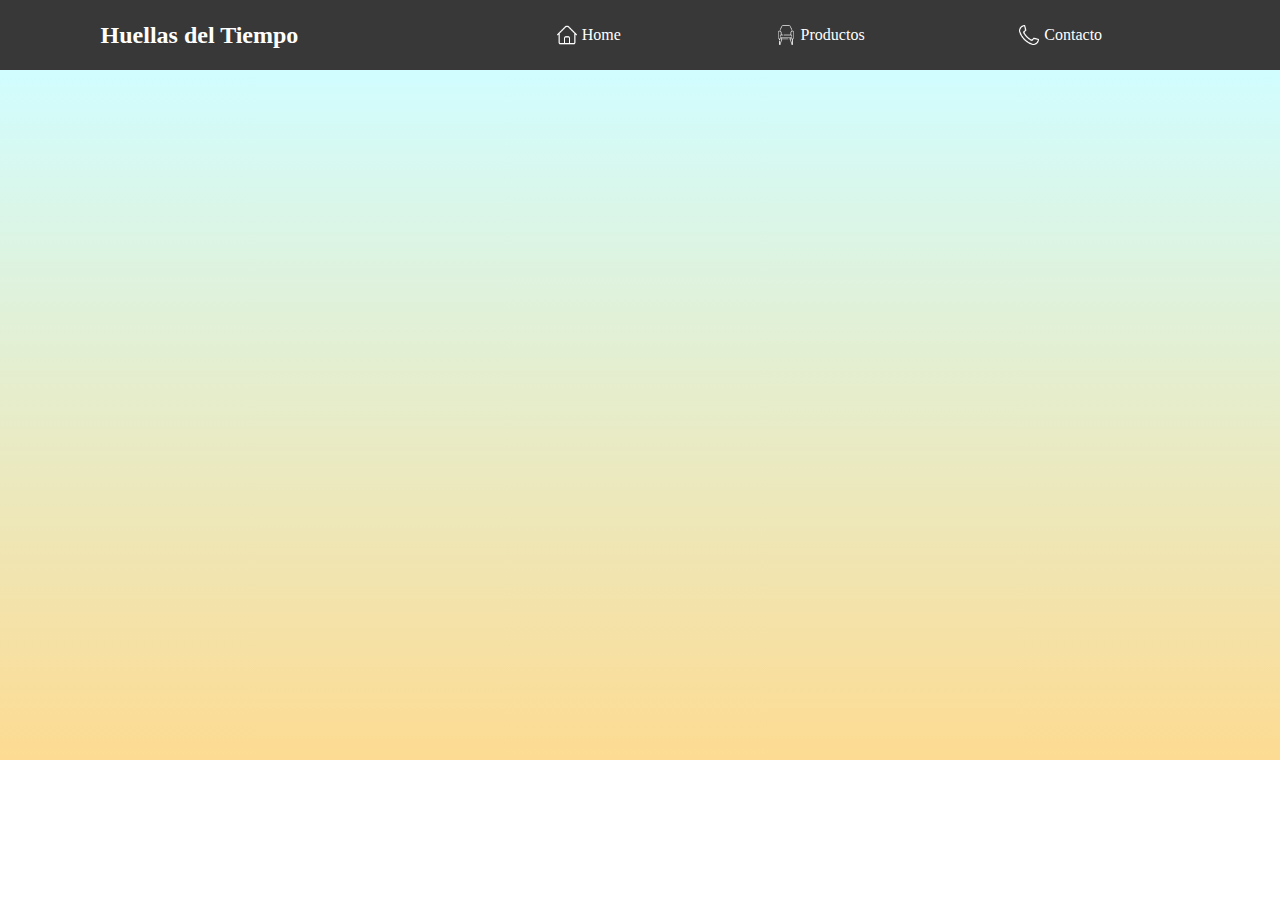
<file: index.html>
<!DOCTYPE html>
<html lang="en">
    <head>
        <meta charset="UTF-8" />
        <meta name="viewport" content="width=device-width, initial-scale=1.0" />
        <title>Huellas del Tiempo</title>
        <link rel="stylesheet" href="slick/slick.css" />
        <link rel="stylesheet" href="slick/slick-theme.css" />
        <link rel="stylesheet" href="style.css" />
    </head>

    <body>
        <header>
            <h1>Huellas del Tiempo</h1>
            <div class="burger-container">
                <div class="burger"></div>
            </div>
            <nav>
                <ul>
                    <li>
                        <a href="index.html"
                            ><img src="imgs/icons/home.png" alt="Icono home" />
                            Home</a
                        >
                    </li>
                    <li>
                        <a href="productos.html"
                            ><img
                                src="imgs/icons/armchair.png"
                                alt="Icono sillas"
                            />
                            Productos</a
                        >
                    </li>
                    <li>
                        <a href="contacto.html"
                            ><img
                                src="imgs/icons/phone.png"
                                alt="Icono contacto"
                            />
                            Contacto</a
                        >
                    </li>
                </ul>
            </nav>
        </header>

        <main class="slider-container">
            <div class="slider">
                <div class="slider-item">
                    <img src="imgs/home/silla.png" alt="Silla" />
                    <div class="texto">
                        <p>
                            Sillas Thonet, Luis XV, roble, restauradas,
                            retapizadas, pintadas y listas para usar
                        </p>
                        <a href="productos.html">Ver todos</a>
                    </div>
                </div>
                <div class="slider-item">
                    <img src="imgs/home/mesa2.png" alt="Mesa" />
                    <div class="texto">
                        <p>
                            Mesas de comedor, de luz, escritorios, de apoyo.
                            Todas en perfecto estado.
                        </p>
                        <a href="productos.html">Ver todos</a>
                    </div>
                </div>
                <div class="slider-item">
                    <img src="imgs/home/mueble1.png" alt="Mueble" />
                    <div class="texto">
                        <p>
                            Roperos, espejos, dressoir, gabinetes. Todos
                            antiguos y restaurados a nuevos.
                        </p>
                        <a href="productos.html">Ver todos</a>
                    </div>
                </div>
            </div>
        </main>
        <footer>
            <ul>
                <li><b>Telefono</b>: 1159795912</li>
                <li><b>Mail</b>: otrotola@hotmail.com</li>
            </ul>
            <ul class="redes-sociales">
                <li>
                    <img src="imgs/redes/facebook.png" alt="Facebook logo" />
                </li>
                <li>
                    <img src="imgs/redes/instagram.png" alt="Instagram logo" />
                </li>
                <li>
                    <img
                        src="imgs/redes/mercadolibre.png"
                        alt="Mercado Libre logo"
                    />
                </li>
            </ul>
        </footer>

        <script src="slick/jquery-3.5.1.min.js"></script>
        <script src="slick/slick.min.js"></script>
        <script src="app.js"></script>
    </body>
</html>
</file>
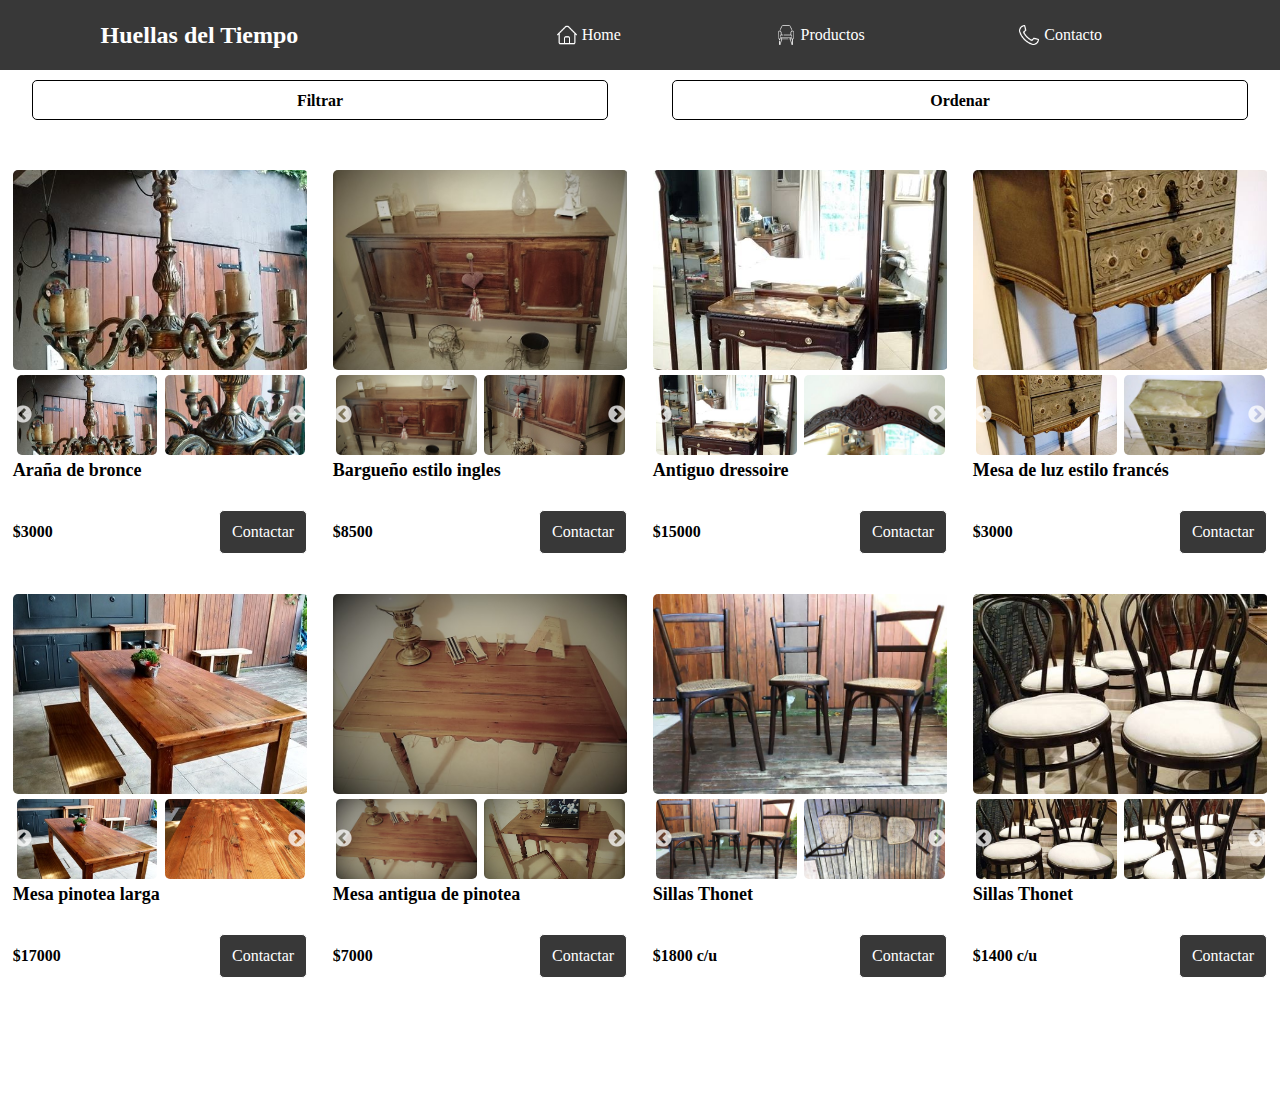
<file: productos.html>
<!DOCTYPE html>
<html lang="en">
    <head>
        <meta charset="UTF-8" />
        <meta name="viewport" content="width=device-width, initial-scale=1.0" />
        <title>Muebles antiguos restaurados || Huelas del Tiempo</title>
        <link rel="stylesheet" href="slick/slick.css" />
        <link rel="stylesheet" href="slick/slick-theme.css" />
        <link rel="stylesheet" href="style.css" />
    </head>

    <body>
        <header>
            <h1>Huellas del Tiempo</h1>
            <div class="burger-container">
                <div class="burger"></div>
            </div>
            <nav>
                <ul>
                    <li>
                        <a href="index.html"
                            ><img src="imgs/icons/home.png" alt="Icono home" />
                            Home</a
                        >
                    </li>
                    <li>
                        <a href="productos.html"
                            ><img
                                src="imgs/icons/armchair.png"
                                alt="Icono sillas"
                            />
                            Productos</a
                        >
                    </li>
                    <li>
                        <a href="contacto.html"
                            ><img
                                src="imgs/icons/phone.png"
                                alt="Icono contacto"
                            />
                            Contacto</a
                        >
                    </li>
                </ul>
            </nav>
        </header>

        <main class="products-main">
            <div class="filtro-container">
                <div class="filtrar">
                    <p>Filtrar</p>
                </div>
                <div class="ordenar">
                    <p>Ordenar</p>
                </div>
            </div>
            <div class="orden">
                <ul>
                    <li>Precio: Mayor a menor</li>
                    <li>Precio: Menor a mayor</li>
                    <li>Descuento</li>
                </ul>
            </div>
            <div class="filtros">
                <div class="close"></div>
                <div class="cont-filtros">
                    <div class="tipo">
                        <h3>Tipo</h3>
                    </div>
                    <div class="material">
                        <h3>Material</h3>
                    </div>
                    <div class="descuento">
                        <h3>Descuento</h3>
                    </div>
                    <!--<button class="aplicar-filtros">
                        Aplicar
                    </button>-->
                </div>
            </div>

            <div class="popup-img"></div>

            <ul class="productos">
                <li
                    class="producto"
                    data-tipo="Accesorios"
                    data-material="Bronce"
                    data-descuento="false"
                    data-precio="3000"
                >
                    <div class="slider-for">
                        <div class="item">
                            <img
                                src="imgs/productos/arana.jpg"
                                alt="image"
                                draggable="false"
                            />
                        </div>
                        <div class="item">
                            <img
                                src="imgs/productos/arana1.jpg"
                                alt="image"
                                draggable="false"
                            />
                        </div>
                        <div class="item">
                            <img
                                src="imgs/productos/arana2.jpg"
                                alt="image"
                                draggable="false"
                            />
                        </div>
                        <div class="item">
                            <img
                                src="imgs/productos/arana3.jpg"
                                alt="image"
                                draggable="false"
                            />
                        </div>
                    </div>
                    <div class="slider-nav">
                        <div class="item">
                            <img
                                src="imgs/productos/arana.jpg"
                                alt="image"
                                draggable="false"
                            />
                        </div>
                        <div class="item">
                            <img
                                src="imgs/productos/arana1.jpg"
                                alt="image"
                                draggable="false"
                            />
                        </div>
                        <div class="item">
                            <img
                                src="imgs/productos/arana2.jpg"
                                alt="image"
                                draggable="false"
                            />
                        </div>
                        <div class="item">
                            <img
                                src="imgs/productos/arana3.jpg"
                                alt="image"
                                draggable="false"
                            />
                        </div>
                    </div>
                    <h2>Araña de bronce</h2>
                    <p>
                        Seis brazos, cableado dividido en dos secciones , prende
                        tres o seis lámparas en perfecto estado. 50 cm de alto y
                        60 cm de diámetro.
                    </p>
                    <div class="precio">
                        <p>$3000</p>
                        <a href="#">Contactar</a>
                    </div>
                </li>
                <li
                    class="producto"
                    data-tipo="Muebles"
                    data-material="Cedro"
                    data-descuento="false"
                    data-precio="8500"
                >
                    <div class="slider-for">
                        <div class="item">
                            <img
                                src="imgs/productos/bargueno.jpg"
                                alt="image"
                                draggable="false"
                            />
                        </div>
                        <div class="item">
                            <img
                                src="imgs/productos/bargueno1.jpg"
                                alt="image"
                                draggable="false"
                            />
                        </div>
                        <div class="item">
                            <img
                                src="imgs/productos/bargueno.jpg"
                                alt="image"
                                draggable="false"
                            />
                        </div>
                    </div>
                    <div class="slider-nav">
                        <div class="item">
                            <img
                                src="imgs/productos/bargueno.jpg"
                                alt="image"
                                draggable="false"
                            />
                        </div>
                        <div class="item">
                            <img
                                src="imgs/productos/bargueno1.jpg"
                                alt="image"
                                draggable="false"
                            />
                        </div>
                        <div class="item">
                            <img
                                src="imgs/productos/bargueno.jpg"
                                alt="image"
                                draggable="false"
                            />
                        </div>
                    </div>
                    <h2>Bargueño estilo ingles</h2>
                    <p>
                        De cedro macizo. Espectacular bargueño, en perfecto
                        estado, dos puertas y tres cajones. Frente 1,20 mts,
                        profundidad 0,40 mts, altura 0,95 mts.
                    </p>
                    <div class="precio">
                        <p>$8500</p>
                        <a href="#">Contactar</a>
                    </div>
                </li>
                <li
                    class="producto"
                    data-tipo="Muebles"
                    data-material="Marmol"
                    data-descuento="false"
                    data-precio="15000"
                >
                    <div class="slider-for">
                        <div class="item">
                            <img
                                src="imgs/productos/dressoir.jpg"
                                alt="image"
                                draggable="false"
                            />
                        </div>
                        <div class="item">
                            <img
                                src="imgs/productos/dressoir1.jpg"
                                alt="image"
                                draggable="false"
                            />
                        </div>
                        <div class="item">
                            <img
                                src="imgs/productos/dressoir2.jpg"
                                alt="image"
                                draggable="false"
                            />
                        </div>
                        <div class="item">
                            <img
                                src="imgs/productos/dressoir3.jpg"
                                alt="image"
                                draggable="false"
                            />
                        </div>
                    </div>
                    <div class="slider-nav">
                        <div class="item">
                            <img
                                src="imgs/productos/dressoir.jpg"
                                alt="image"
                                draggable="false"
                            />
                        </div>
                        <div class="item">
                            <img
                                src="imgs/productos/dressoir1.jpg"
                                alt="image"
                                draggable="false"
                            />
                        </div>
                        <div class="item">
                            <img
                                src="imgs/productos/dressoir2.jpg"
                                alt="image"
                                draggable="false"
                            />
                        </div>
                        <div class="item">
                            <img
                                src="imgs/productos/dressoir3.jpg"
                                alt="image"
                                draggable="false"
                            />
                        </div>
                    </div>
                    <h2>Antiguo dressoire</h2>
                    <p>
                        De mármol y espejos biselados. Ancho cuerpo central 90
                        cm; profundidad 35 cm, altura 195 cm. Espejos laterales
                        37 cm de ancho cada uno
                    </p>
                    <div class="precio">
                        <p>$15000</p>
                        <a href="#">Contactar</a>
                    </div>
                </li>
                <li
                    class="producto"
                    data-tipo="Mesas"
                    data-material="Marmol"
                    data-descuento="false"
                    data-precio="3000"
                >
                    <div class="slider-for">
                        <div class="item">
                            <img
                                src="imgs/productos/mesa-marmol.jpg"
                                alt="image"
                                draggable="false"
                            />
                        </div>
                        <div class="item">
                            <img
                                src="imgs/productos/mesa-marmol1.jpg"
                                alt="image"
                                draggable="false"
                            />
                        </div>
                        <div class="item">
                            <img
                                src="imgs/productos/mesa-marmol2.jpg"
                                alt="image"
                                draggable="false"
                            />
                        </div>
                        <div class="item">
                            <img
                                src="imgs/productos/mesa-marmol3.jpg"
                                alt="image"
                                draggable="false"
                            />
                        </div>
                    </div>
                    <div class="slider-nav">
                        <div class="item">
                            <img
                                src="imgs/productos/mesa-marmol.jpg"
                                alt="image"
                                draggable="false"
                            />
                        </div>
                        <div class="item">
                            <img
                                src="imgs/productos/mesa-marmol1.jpg"
                                alt="image"
                                draggable="false"
                            />
                        </div>
                        <div class="item">
                            <img
                                src="imgs/productos/mesa-marmol2.jpg"
                                alt="image"
                                draggable="false"
                            />
                        </div>
                        <div class="item">
                            <img
                                src="imgs/productos/mesa-marmol3.jpg"
                                alt="image"
                                draggable="false"
                            />
                        </div>
                    </div>
                    <h2>Mesa de luz estilo francés</h2>
                    <p>
                        Con mármol blanco. 50 cm de ancho, 33 cm de profundidad
                        y 62 cm de altura
                    </p>
                    <div class="precio">
                        <p>$3000</p>
                        <a href="#">Contactar</a>
                    </div>
                </li>
                <li
                    class="producto"
                    data-tipo="Mesas"
                    data-material="Pinotea"
                    data-descuento="false"
                    data-precio="17000"
                >
                    <div class="slider-for">
                        <div class="item">
                            <img
                                src="imgs/productos/mesa-pinotea-larga.jpg"
                                alt="image"
                                draggable="false"
                            />
                        </div>
                        <div class="item">
                            <img
                                src="imgs/productos/mesa-pinotea-larga1.jpg"
                                alt="image"
                                draggable="false"
                            />
                        </div>
                        <div class="item">
                            <img
                                src="imgs/productos/mesa-pinotea-larga2.jpg"
                                alt="image"
                                draggable="false"
                            />
                        </div>
                        <div class="item">
                            <img
                                src="imgs/productos/mesa-pinotea-larga3.jpg"
                                alt="image"
                                draggable="false"
                            />
                        </div>
                    </div>
                    <div class="slider-nav">
                        <div class="item">
                            <img
                                src="imgs/productos/mesa-pinotea-larga.jpg"
                                alt="image"
                                draggable="false"
                            />
                        </div>
                        <div class="item">
                            <img
                                src="imgs/productos/mesa-pinotea-larga1.jpg"
                                alt="image"
                                draggable="false"
                            />
                        </div>
                        <div class="item">
                            <img
                                src="imgs/productos/mesa-pinotea-larga2.jpg"
                                alt="image"
                                draggable="false"
                            />
                        </div>
                        <div class="item">
                            <img
                                src="imgs/productos/mesa-pinotea-larga3.jpg"
                                alt="image"
                                draggable="false"
                            />
                        </div>
                    </div>
                    <h2>Mesa pinotea larga</h2>
                    <p>
                        Lorem ipsum dolor sit amet consectetur adipisicing elit.
                        Voluptas, delectus.
                    </p>
                    <div class="precio">
                        <p>$17000</p>
                        <a href="#">Contactar</a>
                    </div>
                </li>
                <li
                    class="producto"
                    data-tipo="Mesas"
                    data-material="Pinotea"
                    data-descuento="false"
                    data-precio="7000"
                >
                    <div class="slider-for">
                        <div class="item">
                            <img
                                src="imgs/productos/mesa-pinotea.jpg"
                                alt="image"
                                draggable="false"
                            />
                        </div>
                        <div class="item">
                            <img
                                src="imgs/productos/mesa-pinotea1.jpg"
                                alt="image"
                                draggable="false"
                            />
                        </div>
                        <div class="item">
                            <img
                                src="imgs/productos/mesa-pinotea2.jpg"
                                alt="image"
                                draggable="false"
                            />
                        </div>
                        <div class="item">
                            <img
                                src="imgs/productos/mesa-pinotea3.jpg"
                                alt="image"
                                draggable="false"
                            />
                        </div>
                    </div>
                    <div class="slider-nav">
                        <div class="item">
                            <img
                                src="imgs/productos/mesa-pinotea.jpg"
                                alt="image"
                                draggable="false"
                            />
                        </div>
                        <div class="item">
                            <img
                                src="imgs/productos/mesa-pinotea1.jpg"
                                alt="image"
                                draggable="false"
                            />
                        </div>
                        <div class="item">
                            <img
                                src="imgs/productos/mesa-pinotea2.jpg"
                                alt="image"
                                draggable="false"
                            />
                        </div>
                        <div class="item">
                            <img
                                src="imgs/productos/mesa-pinotea3.jpg"
                                alt="image"
                                draggable="false"
                            />
                        </div>
                    </div>
                    <h2>Mesa antigua de pinotea</h2>
                    <p>
                        Medidas 96 cm de largo 55 cm de profundidad y 77 cm de
                        altura
                    </p>
                    <div class="precio">
                        <p>$7000</p>
                        <a href="#">Contactar</a>
                    </div>
                </li>
                <li
                    class="producto"
                    data-tipo="Sillas"
                    data-material="Thonet"
                    data-descuento="false"
                    data-precio="1800"
                >
                    <div class="slider-for">
                        <div class="item">
                            <img
                                src="imgs/productos/sillas-thonet-esterilla.jpg"
                                alt="image"
                                draggable="false"
                            />
                        </div>
                        <div class="item">
                            <img
                                src="imgs/productos/sillas-thonet-esterilla1.jpg"
                                alt="image"
                                draggable="false"
                            />
                        </div>
                        <div class="item">
                            <img
                                src="imgs/productos/sillas-thonet-esterilla2.jpg"
                                alt="image"
                                draggable="false"
                            />
                        </div>
                        <div class="item">
                            <img
                                src="imgs/productos/sillas-thonet-esterilla3.jpg"
                                alt="image"
                                draggable="false"
                            />
                        </div>
                    </div>
                    <div class="slider-nav">
                        <div class="item">
                            <img
                                src="imgs/productos/sillas-thonet-esterilla.jpg"
                                alt="image"
                                draggable="false"
                            />
                        </div>
                        <div class="item">
                            <img
                                src="imgs/productos/sillas-thonet-esterilla1.jpg"
                                alt="image"
                                draggable="false"
                            />
                        </div>
                        <div class="item">
                            <img
                                src="imgs/productos/sillas-thonet-esterilla2.jpg"
                                alt="image"
                                draggable="false"
                            />
                        </div>
                        <div class="item">
                            <img
                                src="imgs/productos/sillas-thonet-esterilla3.jpg"
                                alt="image"
                                draggable="false"
                            />
                        </div>
                    </div>
                    <h2>Sillas Thonet</h2>
                    <p>Tres sillas Thonet con esterilla</p>
                    <div class="precio">
                        <p>$1800 c/u</p>
                        <a href="#">Contactar</a>
                    </div>
                </li>
                <li
                    class="producto"
                    data-tipo="Sillas"
                    data-material="Thonet"
                    data-descuento="10"
                    data-precio="1400s"
                >
                    <div class="slider-for">
                        <div class="item">
                            <img
                                src="imgs/productos/thonet.jpg"
                                alt="image"
                                draggable="false"
                            />
                        </div>
                        <div class="item">
                            <img
                                src="imgs/productos/thonet1.jpg"
                                alt="image"
                                draggable="false"
                            />
                        </div>
                        <div class="item">
                            <img
                                src="imgs/productos/thonet2.jpg"
                                alt="image"
                                draggable="false"
                            />
                        </div>
                        <div class="item">
                            <img
                                src="imgs/productos/thonet3.jpg"
                                alt="image"
                                draggable="false"
                            />
                        </div>
                    </div>
                    <div class="slider-nav">
                        <div class="item">
                            <img
                                src="imgs/productos/thonet.jpg"
                                alt="image"
                                draggable="false"
                            />
                        </div>
                        <div class="item">
                            <img
                                src="imgs/productos/thonet1.jpg"
                                alt="image"
                                draggable="false"
                            />
                        </div>
                        <div class="item">
                            <img
                                src="imgs/productos/thonet2.jpg"
                                alt="image"
                                draggable="false"
                            />
                        </div>
                        <div class="item">
                            <img
                                src="imgs/productos/thonet3.jpg"
                                alt="image"
                                draggable="false"
                            />
                        </div>
                    </div>
                    <h2>Sillas Thonet</h2>
                    <p>
                        Siete sillas restauradas y tapizadas.Con Laca
                        poliuretanica. Medidas diámetro asiento 40 cm, altura
                        asiento 50 cm, respaldo 90 cm.
                    </p>
                    <div class="precio">
                        <p>$1400 c/u</p>
                        <a href="#">Contactar</a>
                    </div>
                </li>
            </ul>
        </main>

        <footer>
            <ul>
                <li><b>Telefono</b>: 1159795912</li>
                <li><b>Mail</b>: otrotola@hotmail.com</li>
            </ul>
            <ul class="redes-sociales">
                <li>
                    <img src="imgs/redes/facebook.png" alt="Facebook logo" />
                </li>
                <li>
                    <img src="imgs/redes/instagram.png" alt="Instagram logo" />
                </li>
                <li>
                    <img
                        src="imgs/redes/mercadolibre.png"
                        alt="Mercado Libre logo"
                    />
                </li>
            </ul>
        </footer>

        <script src="slick/jquery-3.5.1.min.js"></script>
        <script src="slick/slick.min.js"></script>
        <script src="app.js"></script>
    </body>
</html>
</file>
<file: style.css>
* {
  margin: 0;
  padding: 0;
  -webkit-box-sizing: border-box;
          box-sizing: border-box;
  font-family: montserrat;
  text-decoration: none;
  list-style: none;
}

body {
  position: relative;
}

header,
footer {
  background-color: #383838;
  color: #fff;
  height: 10vh;
  width: 100%;
  display: -webkit-box;
  display: -ms-flexbox;
  display: flex;
  -webkit-box-align: center;
      -ms-flex-align: center;
          align-items: center;
  -ms-flex-pack: distribute;
      justify-content: space-around;
  z-index: 3;
  position: -webkit-sticky;
  position: sticky;
  top: 0;
}

header h1,
footer h1 {
  font-size: 24px;
}

header .burger-container,
footer .burger-container {
  position: relative;
  display: -webkit-box;
  display: -ms-flexbox;
  display: flex;
  -webkit-box-align: center;
      -ms-flex-align: center;
          align-items: center;
  -webkit-box-pack: center;
      -ms-flex-pack: center;
          justify-content: center;
  width: 30px;
  height: 30px;
  right: 0;
  top: 0;
  cursor: pointer;
  -webkit-transition: all ease-in-out 0.5s;
  transition: all ease-in-out 0.5s;
}

header .burger-container .burger, header .burger-container .burger::before, header .burger-container .burger::after,
footer .burger-container .burger,
footer .burger-container .burger::before,
footer .burger-container .burger::after {
  height: 3px;
  width: 20px;
  background: #fff;
  border-radius: 4px;
  -webkit-transition: all ease-in-out 0.5s;
  transition: all ease-in-out 0.5s;
}

header .burger-container .burger::before,
footer .burger-container .burger::before {
  content: "";
  position: absolute;
  -webkit-transform: translateY(-8px);
          transform: translateY(-8px);
}

header .burger-container .burger::after,
footer .burger-container .burger::after {
  content: "";
  position: absolute;
  -webkit-transform: translateY(8px);
          transform: translateY(8px);
}

header .burger-container.burger-open .burger, header .burger-container.burger-open .burger::before, header .burger-container.burger-open .burger::after,
footer .burger-container.burger-open .burger,
footer .burger-container.burger-open .burger::before,
footer .burger-container.burger-open .burger::after {
  width: 0;
  height: 0;
}

header .burger-container.burger-open .burger::before,
footer .burger-container.burger-open .burger::before {
  -webkit-transform: rotate(45deg) translate(-8px, 6px);
          transform: rotate(45deg) translate(-8px, 6px);
  height: 3px;
  width: 20px;
}

header .burger-container.burger-open .burger::after,
footer .burger-container.burger-open .burger::after {
  -webkit-transform: rotate(-45deg) translate(-6px, -8px);
          transform: rotate(-45deg) translate(-6px, -8px);
  height: 3px;
  width: 20px;
}

header nav,
footer nav {
  position: fixed;
  top: 10vh;
  right: -60%;
  bottom: 0;
  z-index: 2;
  background: rgba(56, 56, 56, 0.9);
  color: #000;
  width: 60%;
  -webkit-transition: all ease-in 0.5s;
  transition: all ease-in 0.5s;
  max-width: 350px;
}

header nav ul,
footer nav ul {
  list-style: none;
  padding: 20px;
}

header nav ul li,
footer nav ul li {
  height: 50px;
}

header nav ul li a,
footer nav ul li a {
  height: 100%;
  color: #fff;
  display: -webkit-box;
  display: -ms-flexbox;
  display: flex;
  -webkit-box-align: center;
      -ms-flex-align: center;
          align-items: center;
}

header nav ul li img,
footer nav ul li img {
  width: 20px;
  margin-right: 5px;
}

main {
  background-image: -webkit-gradient(linear, left bottom, left top, from(#fddb92), to(#d1fdff));
  background-image: linear-gradient(to top, #fddb92 0%, #d1fdff 100%);
  background-repeat: no-repeat;
  -webkit-animation: moveIn 1s ease-in;
          animation: moveIn 1s ease-in;
  position: relative;
  height: calc(75vh - 30px);
  padding-top: 10px;
  overflow: hidden;
}

main .slider .slick-track {
  height: 100%;
  width: 100%;
}

main .slider {
  opacity: 0;
  height: 100%;
  -webkit-animation: moveIn 0.5s ease-in 0.5s forwards;
          animation: moveIn 0.5s ease-in 0.5s forwards;
  width: 85%;
  margin: 0 auto;
}

main .slider .slider-item {
  display: -webkit-box;
  display: -ms-flexbox;
  display: flex;
  height: 100%;
  -webkit-box-orient: vertical;
  -webkit-box-direction: normal;
      -ms-flex-direction: column;
          flex-direction: column;
  -webkit-box-pack: center;
      -ms-flex-pack: center;
          justify-content: center;
  -webkit-box-align: center;
      -ms-flex-align: center;
          align-items: center;
}

main .slider .slider-item * {
  margin: 20px auto;
  text-align: center;
}

main .slider .slider-item img {
  max-width: 250px;
}

main .slider .slider-item p {
  color: #000;
}

main .slider .slider-item a:last-child {
  color: #000;
  padding: 12px 24px;
  background: #fff;
  border-radius: 5px;
  font-weight: bold;
}

.slider .slick-dots {
  bottom: 10px;
}

.slider .slick-prev,
.slider .slick-next {
  height: 40%;
  width: 30px;
}

@-webkit-keyframes moveIn {
  from {
    opacity: 0;
  }
  to {
    opacity: 1;
  }
}

@keyframes moveIn {
  from {
    opacity: 0;
  }
  to {
    opacity: 1;
  }
}

footer {
  position: relative;
  opacity: 0;
  background: #fff;
  color: #000;
  margin-top: 20px;
  -webkit-animation: moveIn 1s ease-in forwards;
          animation: moveIn 1s ease-in forwards;
  z-index: -1;
}

footer ul {
  list-style: none;
  display: -webkit-box;
  display: -ms-flexbox;
  display: flex;
  font-size: 12px;
  width: 60%;
}

footer .redes-sociales {
  width: 40%;
  max-width: 200px;
  -ms-flex-pack: distribute;
      justify-content: space-around;
}

footer ul:first-child {
  margin-left: 5px;
  -webkit-box-orient: vertical;
  -webkit-box-direction: normal;
      -ms-flex-direction: column;
          flex-direction: column;
}

footer img {
  width: 30px;
  height: 30px;
}

/*-------------------Productos-----------------------*/
.products-main {
  padding: 0;
  overflow: hidden;
  height: auto;
  background: none;
  position: relative;
}

.products-main .filtro-container {
  display: -webkit-box;
  display: -ms-flexbox;
  display: flex;
  -ms-flex-pack: distribute;
      justify-content: space-around;
  background: #fff;
  padding: 10px 0;
}

.products-main .filtro-container > div, .products-main .popup-img .filtro-container > div::after {
  width: 45%;
  text-align: center;
  height: 40px;
  line-height: 40px;
  border: 1px solid;
  border-radius: 5px;
  font-weight: bold;
}

.products-main .filtro-container > div:active, .products-main .popup-img .filtro-container > div:active::after {
  background: #000;
  color: #fff;
}

.products-main .orden {
  position: absolute;
  right: 0;
  width: 50%;
  z-index: 1;
  background: #fff;
  padding-bottom: 15px;
  -webkit-transform: translateX(100%);
          transform: translateX(100%);
  -webkit-transition: -webkit-transform .3s ease;
  transition: -webkit-transform .3s ease;
  transition: transform .3s ease;
  transition: transform .3s ease, -webkit-transform .3s ease;
}

.products-main .orden ul li {
  font-size: 14px;
  padding: 10px;
}

.products-main .orden-show {
  -webkit-transform: translateX(0);
          transform: translateX(0);
}

.products-main .filtros {
  text-transform: capitalize;
  width: 50%;
  min-height: 100vh;
  position: absolute;
  z-index: 3;
  background: #fff;
  -webkit-transform: translateX(-100%);
          transform: translateX(-100%);
  -webkit-transition: all .3s ease;
  transition: all .3s ease;
}

.products-main .filtros .cont-filtros {
  padding: 10px;
}

.products-main .filtros .cont-filtros .tipo,
.products-main .filtros .cont-filtros .material,
.products-main .filtros .cont-filtros .descuento {
  margin: 10px 0;
}

.products-main .filtros .cont-filtros .tipo::after,
.products-main .filtros .cont-filtros .material::after,
.products-main .filtros .cont-filtros .descuento::after {
  content: '';
  display: block;
  height: 2px;
  width: 50%;
  background: #000;
}

.products-main .filtros .cont-filtros .tipo h3,
.products-main .filtros .cont-filtros .tipo p,
.products-main .filtros .cont-filtros .material h3,
.products-main .filtros .cont-filtros .material p,
.products-main .filtros .cont-filtros .descuento h3,
.products-main .filtros .cont-filtros .descuento p {
  padding: 5px 0;
}

.products-main .filtros button {
  color: #fff;
  background-color: #383838;
  border-radius: 5px;
  outline: 0;
  border: 1px solid;
  padding: 0 24px;
  height: 44px;
  line-height: 44px;
  text-align: center;
  margin: 0 auto;
  display: block;
}

.products-main .filtros-show {
  -webkit-transform: translateX(0);
          transform: translateX(0);
}

.products-main .popup-img {
  display: none;
  position: absolute;
  z-index: 2;
  -webkit-box-align: center;
      -ms-flex-align: center;
          align-items: center;
  -webkit-box-pack: center;
      -ms-flex-pack: center;
          justify-content: center;
  height: 90vh;
  width: 100%;
  background: rgba(0, 0, 0, 0.7);
}

.products-main .popup-img div, .products-main .popup-img div::after {
  position: absolute;
  top: 5%;
  right: 20px;
  height: 3px;
  width: 20px;
  background: #fff;
  -webkit-transform: rotate(45deg);
          transform: rotate(45deg);
}

.products-main .popup-img div::after {
  content: '';
  -webkit-transform: rotate(90deg) translate(0px, -20px);
          transform: rotate(90deg) translate(0px, -20px);
}

.products-main .popup-img img {
  max-width: 100%;
  max-height: 95%;
}

.products-main .productos {
  display: -webkit-box;
  display: -ms-flexbox;
  display: flex;
  -ms-flex-wrap: wrap;
      flex-wrap: wrap;
  -ms-flex-pack: distribute;
      justify-content: space-around;
  margin-top: 20px;
}

.products-main .productos > li {
  width: 45%;
  margin: 20px auto;
  border-radius: 5px;
}

.products-main .productos > li .slider-for img {
  max-width: 100%;
  height: 200px;
  width: 100%;
  -o-object-fit: cover;
     object-fit: cover;
  border-radius: 5px;
  margin: 0 auto;
}

.products-main .productos > li .slider-nav .slick-next {
  right: 0px;
}

.products-main .productos > li .slider-nav .slick-prev {
  left: 0;
  z-index: 1;
}

.products-main .productos > li .slider-nav .slick-slide img {
  height: 80px;
  width: 95%;
  -o-object-fit: cover;
     object-fit: cover;
  border-radius: 5px;
  margin: 5px auto;
}

.products-main .productos > li > img {
  max-width: 100%;
  height: 200px;
  width: 215px;
  -o-object-fit: cover;
     object-fit: cover;
  border-radius: 5px;
}

.products-main .productos > li h2 {
  font-size: 18px;
  min-height: 50px;
}

.products-main .productos > li > p:first-of-type {
  display: none;
}

.products-main .productos > li .precio {
  display: -webkit-box;
  display: -ms-flexbox;
  display: flex;
  -webkit-box-align: center;
      -ms-flex-align: center;
          align-items: center;
  -webkit-box-pack: justify;
      -ms-flex-pack: justify;
          justify-content: space-between;
}

.products-main .productos > li .precio p {
  font-weight: bold;
}

.products-main .productos > li .precio a {
  border: 1px solid;
  padding: 12px;
  border-radius: 5px;
  background: #383838;
  color: #fff;
  border: 1px solid;
  padding: 12px;
  border-radius: 5px;
  background: #383838;
  color: #fff;
}

.products-main .productos li .slider-active {
  display: -webkit-box;
  display: -ms-flexbox;
  display: flex;
  position: absolute;
  top: 0;
  left: 0;
  background: rgba(0, 0, 0, 0.7);
  height: 90vh;
  width: 100%;
  -webkit-box-align: center;
      -ms-flex-align: center;
          align-items: center;
  -webkit-box-pack: center;
      -ms-flex-pack: center;
          justify-content: center;
}

.products-main .productos li .slider-active .img-slider-cont {
  width: 85%;
}

.products-main .productos li .slider-active .img-slider {
  width: 100%;
}

.products-main .productos li .slider-active .slick-next {
  right: 0;
}

.products-main .productos li .slider-active .slick-prev {
  left: 0;
  z-index: 2;
}

@media screen and (min-width: 750px) {
  header {
    height: auto;
    -webkit-box-orient: vertical;
    -webkit-box-direction: normal;
        -ms-flex-direction: column;
            flex-direction: column;
    padding: 10px;
  }
  header .burger-container {
    display: none;
  }
  header nav {
    right: 0;
    top: 0;
    max-width: none;
    width: 100%;
    position: relative;
  }
  header nav ul {
    display: -webkit-box;
    display: -ms-flexbox;
    display: flex;
    -ms-flex-pack: distribute;
        justify-content: space-around;
    padding: 0;
  }
  .slick-list {
    height: 100%;
  }
  .slick-track {
    display: -webkit-box;
    display: -ms-flexbox;
    display: flex;
    -webkit-box-align: center;
        -ms-flex-align: center;
            align-items: center;
  }
  main .slider .slider-item {
    -webkit-box-orient: horizontal;
    -webkit-box-direction: normal;
        -ms-flex-direction: row;
            flex-direction: row;
  }
  main .slider .slider-item .texto {
    display: -webkit-box;
    display: -ms-flexbox;
    display: flex;
    -webkit-box-orient: vertical;
    -webkit-box-direction: normal;
        -ms-flex-direction: column;
            flex-direction: column;
  }
  main .slider-desktop div p, main .slider-desktop .products-main .popup-img div::after p, .products-main .popup-img main .slider-desktop div::after p {
    width: 90%;
  }
  main .slider-desktop div img, main .slider-desktop .products-main .popup-img div::after img, .products-main .popup-img main .slider-desktop div::after img {
    max-width: 300px;
  }
  /*Productos*/
  .products-main .productos > li {
    width: 30%;
  }
  footer ul:first-child {
    font-size: 14px;
  }
}

@media screen and (min-width: 1200px) {
  header {
    -webkit-box-orient: horizontal;
    -webkit-box-direction: normal;
        -ms-flex-direction: row;
            flex-direction: row;
    -ms-flex-pack: distribute;
        justify-content: space-around;
  }
  header nav {
    max-width: 700px;
  }
  main {
    height: calc(80vh - 30px);
  }
  /*Productos*/
  .products-main .productos > li {
    width: 23%;
  }
}
/*# sourceMappingURL=style.css.map */
</file>
